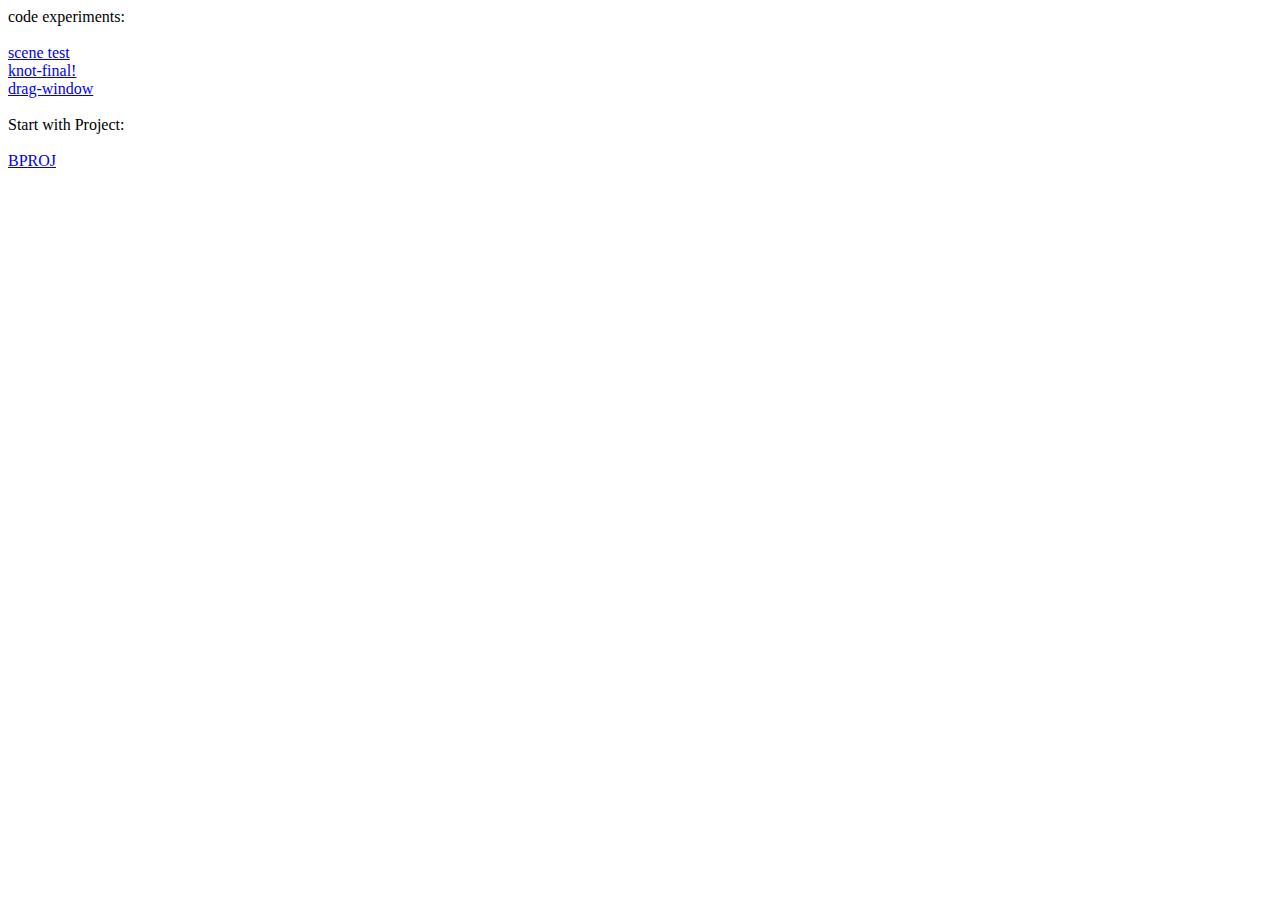
<file: index.html>
<!DOCTYPE html>
<html lang="en">

<head>
    <meta charset="UTF-8">
    <meta name="viewport" content="width=device-width, initial-scale=1.0">
    <title>bachelorproject</title>
</head>

<body>
    code experiments:<br><br>
    <a href="code experiments/scene/index.html">scene test</a><br>
    <a href="code experiments/knot-final/">knot-final!</a><br>
    <a href="code experiments/drag-object/">drag-window</a><br>
    
    <br>
    Start with Project:<br><br>
    <a href="bproj/index.html">BPROJ</a><br>
</body>

</html>
</file>
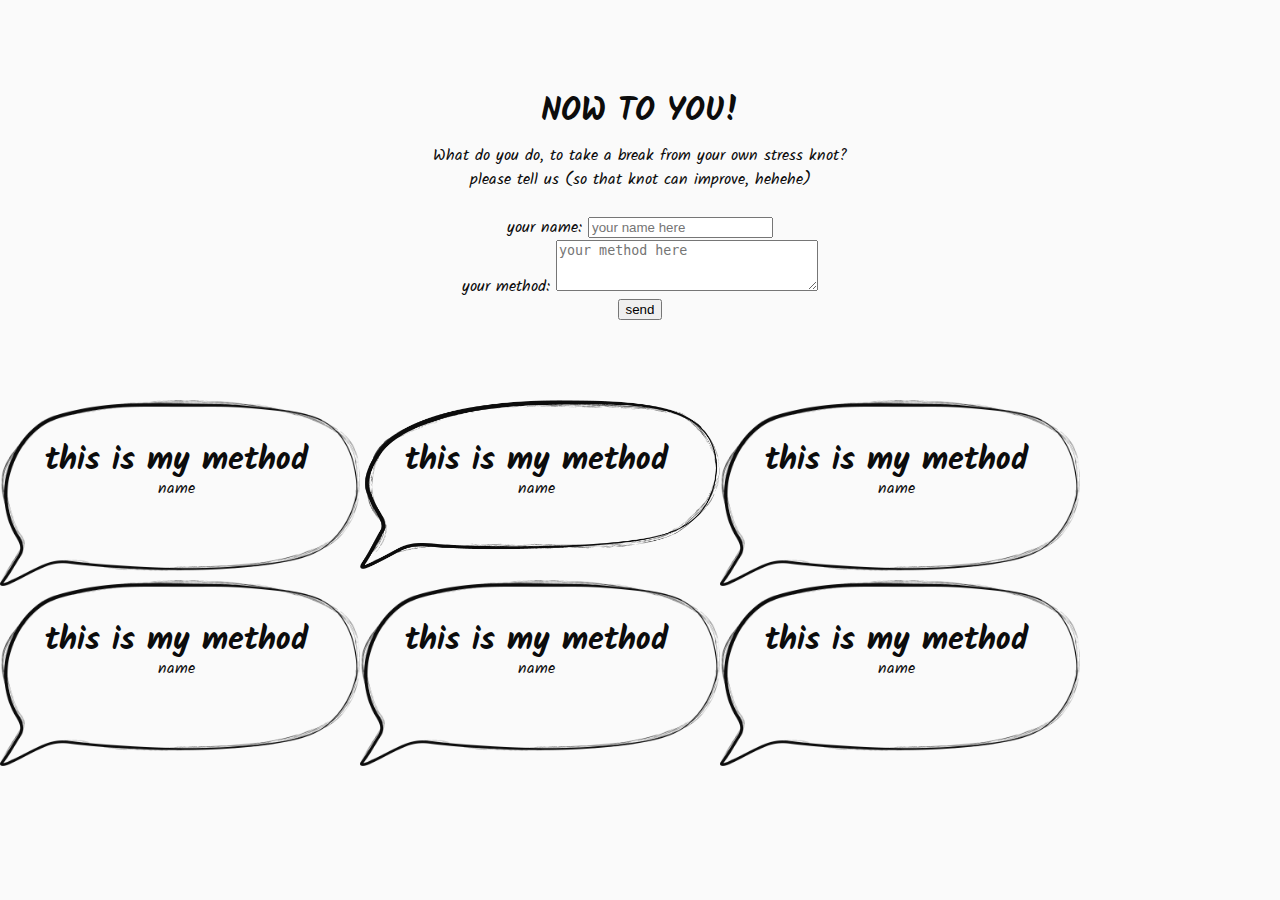
<file: code experiments/call-to-action/index.html>
<!DOCTYPE html>
<html lang="en">

<head>
    <meta charset="UTF-8">
    <meta name="viewport" content="width=device-width, initial-scale=1.0">
    <title>call-to-action</title>
    <link rel="stylesheet" type="text/css" href="./css/reset.css">
    <link rel="stylesheet" type="text/css" href="./css/style.css">
</head>

<body>
    <br><br><br><br><br><br>
    <b>NOW TO YOU!</b>
    <br><br>
    <p>What do you do, to take a break from your own stress knot? <br>
        please tell us (so that knot can improve, hehehe)</p>
    <p><br>
        your name: <input id="input1" placeholder="your name here" /><br>
        your method: <textarea id="input2" placeholder="your method here" rows="3" cols="30"></textarea>
    </p>
    <button onclick="sendComment()">send</button>
    <br><br><br><br><br><br>



    <div id="first-comment" class="comment">
        <img class="comment-bubble" src="img/objects-icons/speechbubble-big.png">
        <div class="comment-text"><b>this is my method</b>
            <p>name</p>
        </div>
    </div>
    <div class="comment">
        <img class="comment-bubble" src="img/objects-icons/speechbubble-small.png">
        <div class="comment-text"><b>this is my method</b>
            <p>name</p>
        </div>
    </div>
    <div class="comment">
        <img class="comment-bubble" src="img/objects-icons/speechbubble-big.png">
        <div class="comment-text"><b>this is my method</b>
            <p>name</p>
        </div>
    </div>
    <div class="comment">
        <img class="comment-bubble" src="img/objects-icons/speechbubble-big.png">
        <div class="comment-text"><b>this is my method</b>
            <p>name</p>
        </div>
    </div>
    <div class="comment">
        <img class="comment-bubble" src="img/objects-icons/speechbubble-big.png">
        <div class="comment-text"><b>this is my method</b>
            <p>name</p>
        </div>
    </div>
    <div class="comment">
        <img class="comment-bubble" src="img/objects-icons/speechbubble-big.png">
        <div class="comment-text"><b>this is my method</b>
            <p>name</p>
        </div>
    </div>



    <script src="./js/main.js"></script>
</body>

</html>
</file>
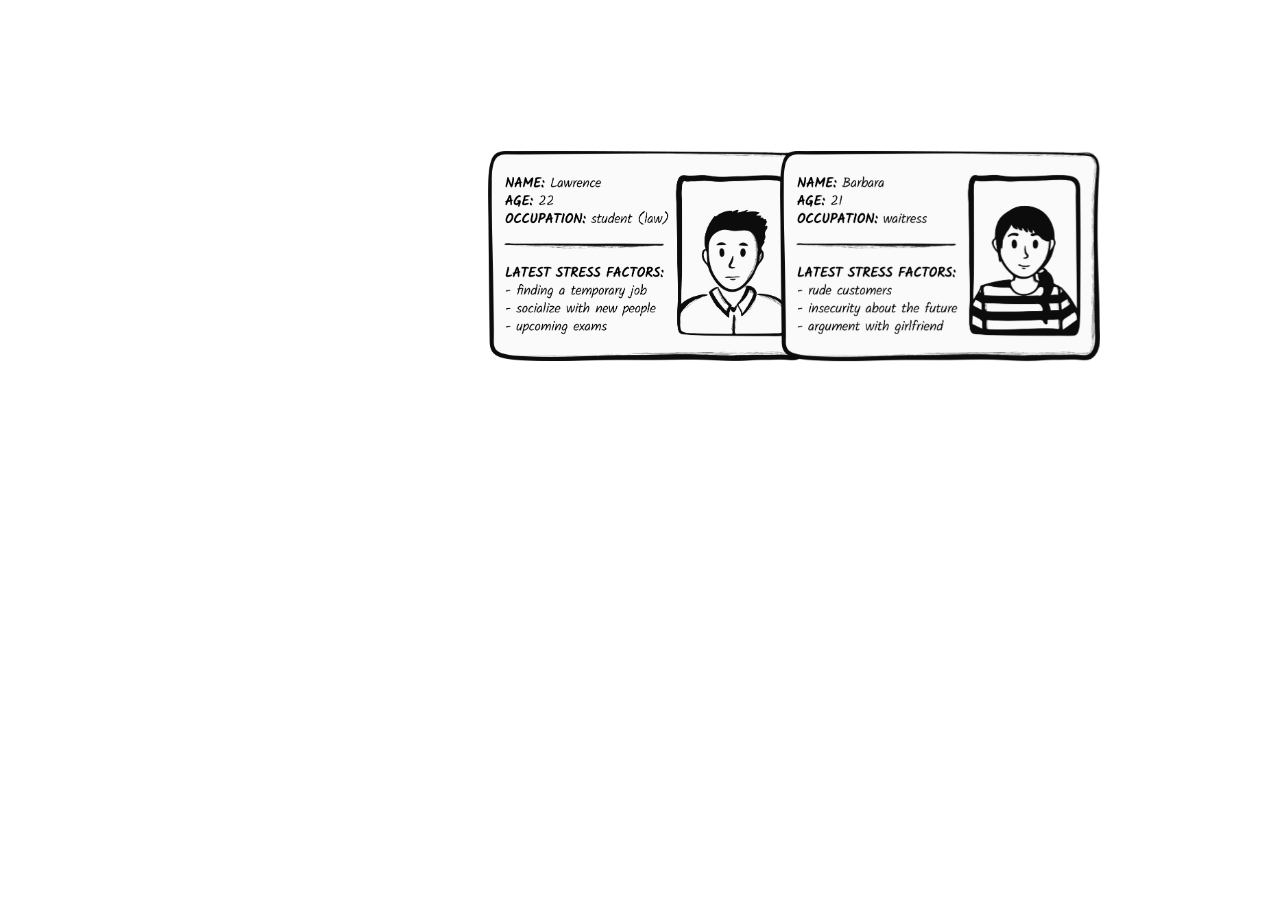
<file: code experiments/drag-object/index.html>
<!DOCTYPE html>
<html>

<head>
  <meta name="viewport" content="width=device-width, initial-scale=1.0, user-scalable=no" />
  <title>Drag Multiple Elements</title>
  <style>
    #window-fix {
      position: fixed;
      width: 100%;
      height: 500px;
      display: flex;
      align-items: center;
      justify-content: center;
      overflow: hidden;
      touch-action: none;
    }

    #window-move {
      width: 100%;
      height: 500px;
      display: flex;
      align-items: center;
      justify-content: center;
      overflow: hidden;
      touch-action: none;
    }

    .window1 {
      max-width: 320px;
      touch-action: none;
      user-select: none;
      position: relative;
    }

    .open-me{
      position: relative;
      left: 300px;
    }

    .open-me:hover {
      cursor: pointer;
    }
  </style>
</head>

<body>
  <div id="window-fix">
    <div><img class="window1" src="window-2.png"></div>
  </div>

  <div id="window-move">
    <div class="open-me"><img class="window1" src="window-1.png"></div>
  </div>

  <script>
    var container = document.querySelector("#window-move");
    var activeItem = null;

    var active = false;

    container.addEventListener("touchstart", dragStart, false);
    container.addEventListener("touchend", dragEnd, false);
    container.addEventListener("touchmove", drag, false);

    container.addEventListener("mousedown", dragStart, false);
    container.addEventListener("mouseup", dragEnd, false);
    container.addEventListener("mousemove", drag, false);

    function dragStart(e) {

      if (e.target !== e.currentTarget) {
        active = true;

        // this is the item we are interacting with
        activeItem = e.target;

        if (activeItem !== null) {
          if (!activeItem.xOffset) {
            activeItem.xOffset = 0;
          }

          if (e.type === "touchstart") {
            activeItem.initialX = e.touches[0].clientX - activeItem.xOffset;
          } else {
            console.log("doing something!");
            activeItem.initialX = e.clientX - activeItem.xOffset;
          }
        }
      }
    }

    function dragEnd(e) {
      if (activeItem !== null) {
        activeItem.initialX = activeItem.currentX;
      }

      active = false;
      activeItem = null;
    }

    function drag(e) {
      if (active) {
        e.preventDefault();
        if (e.type === "touchmove") {
          activeItem.currentX = e.touches[0].clientX - activeItem.initialX;
        } else {
          activeItem.currentX = e.clientX - activeItem.initialX;
        }
        activeItem.xOffset = activeItem.currentX;

        // set limits for window !!
        if (activeItem.currentX > 1) {
          activeItem.currentX = 1;
        }

        if (activeItem.currentX < -300){
          activeItem.currentX = -300;
          console.log("wind is blowing mercy away")
        }

        console.log(activeItem.currentX)

        setTranslate(activeItem.currentX, 0, activeItem);
      }
    }

    function setTranslate(xPos, yPos, el) {
      el.style.transform = "translate3d(" + xPos + "px, " + yPos + "px, 0)";
    }
  </script>
</body>

</html>
</file>
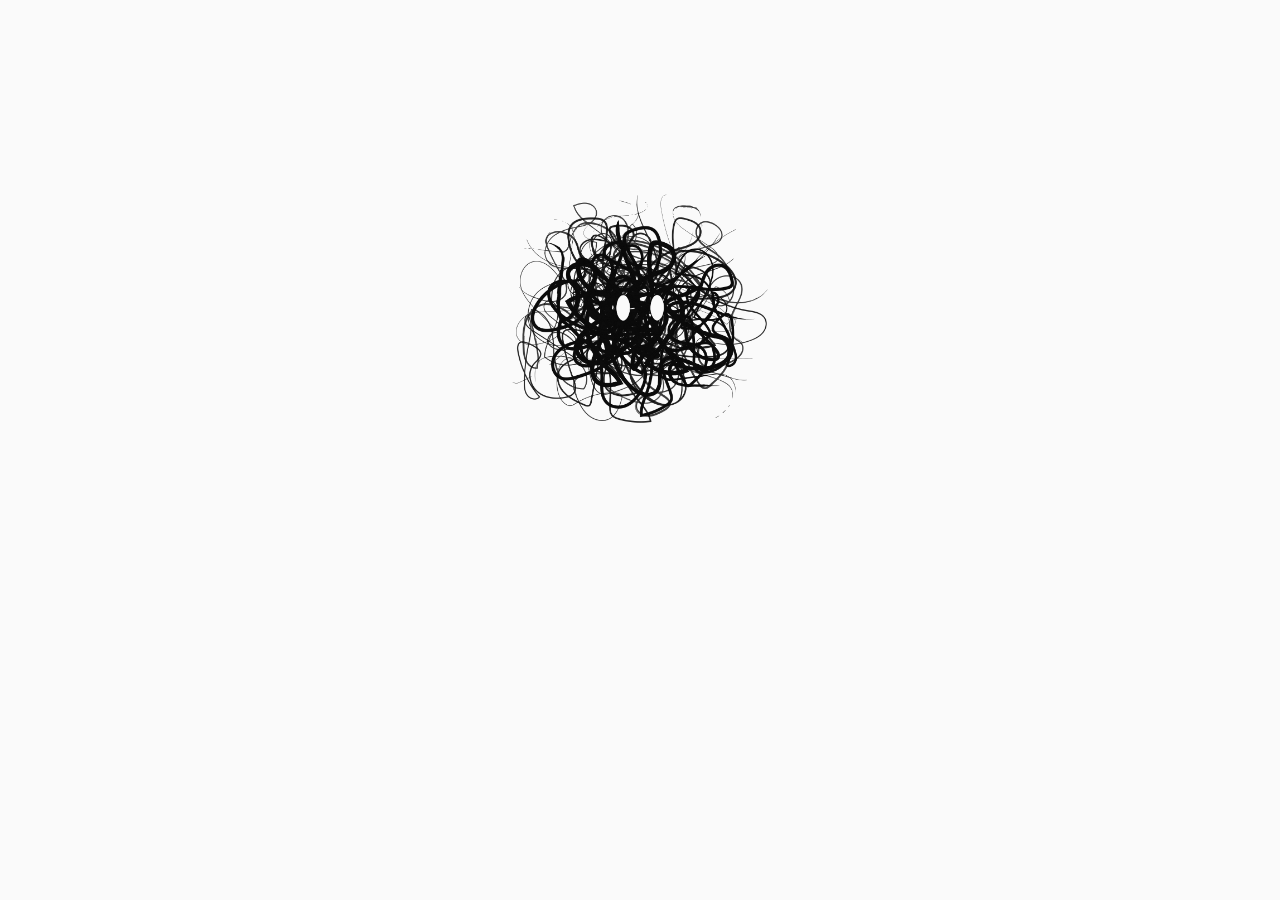
<file: code experiments/knot-final/index.html>
<!DOCTYPE html>
<html lang="en">

<head>
    <meta charset="UTF-8">
    <meta name="viewport" content="width=device-width, initial-scale=1.0">
    <title>knot-character</title>
    <link rel="stylesheet" type="text/css" href="./css/reset.css">
    <link rel="stylesheet" type="text/css" href="./css/style.css">
</head>

<body>

    <!-- KNOT CHARACTER -->
    <img class="knot layer1" src="img/knot-images/knot1.png">

    <img class="knot layer2" src="img/knot-images/knot2.png">

    <img class="knot layer3" src="img/knot-images/knot3.png">

    <img class="knot layer4" src="img/knot-images/knot4.png">

    <img class="knot eyes" src="img/knot-images/eyes.png">

    <script src="./js/main.js"></script>
</body>

</html>
</file>
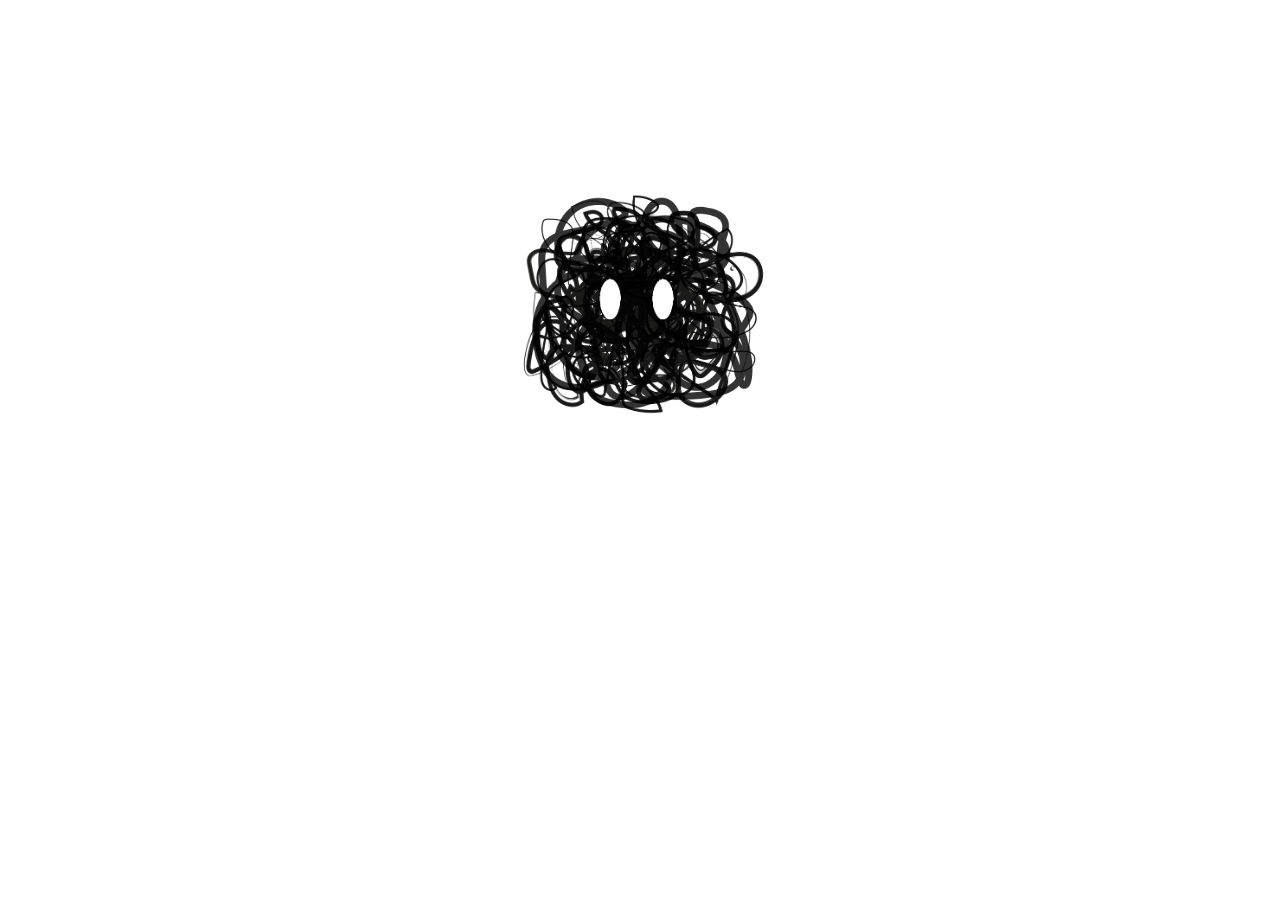
<file: code experiments/knot/index.html>
<!DOCTYPE html>
<html lang="en">

<head>
    <meta charset="UTF-8">
    <meta name="viewport" content="width=device-width, initial-scale=1.0">
    <title>maincharacter</title>
    <link rel="stylesheet" type="text/css" href="./css/reset.css">
    <link rel="stylesheet" type="text/css" href="./css/style.css">
</head>

<body>
    <img class="scribble s01" src="img/new-pics/layer1.png">
    <img class="scribble s02" src="img/new-pics/layer2.png">
    <img class="scribble s03" src="img/new-pics/layer3.png">
    <img class="scribble s04" src="img/03-fat.png">
    <img class="scribble eyes" src="img/new-pics/eyes-long.png">

    <script src="./js/main.js"></script>
</body>

</html>
</file>
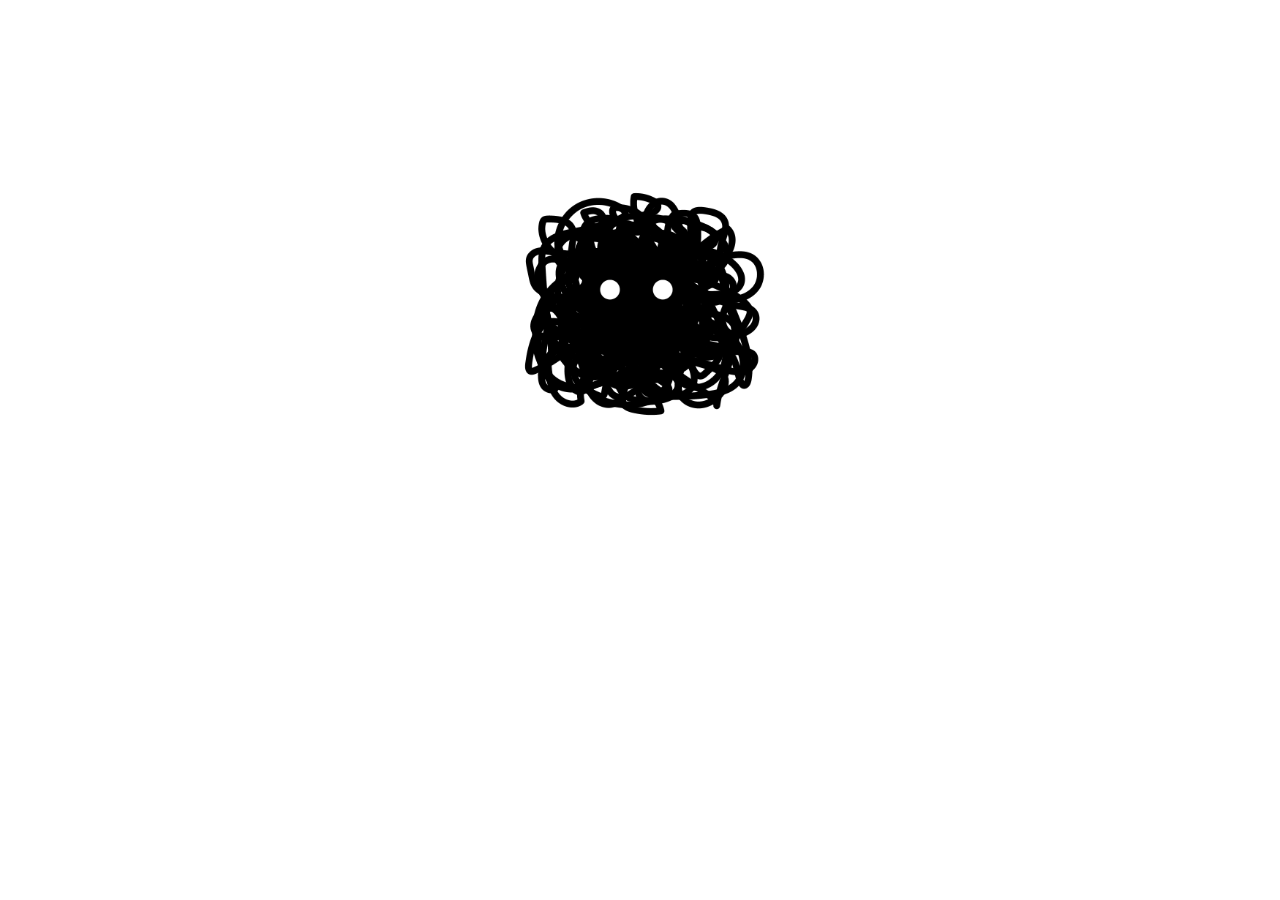
<file: code experiments/main-character/index.html>
<!DOCTYPE html>
<html lang="en">

<head>
    <meta charset="UTF-8">
    <meta name="viewport" content="width=device-width, initial-scale=1.0">
    <title>maincharacter</title>
    <link rel="stylesheet" type="text/css" href="./css/reset.css">
    <link rel="stylesheet" type="text/css" href="./css/style.css">
</head>

<body>
    <img class="scribble s01" src="img/01-fat.png">
    <img class="scribble s02" src="img/02-fat.png">
    <img class="scribble s03" src="img/03-fat.png">
    <img class="scribble eyes" src="img/eyes.png">
   
    <script src="./js/main.js"></script>
</body>
</html>
</file>
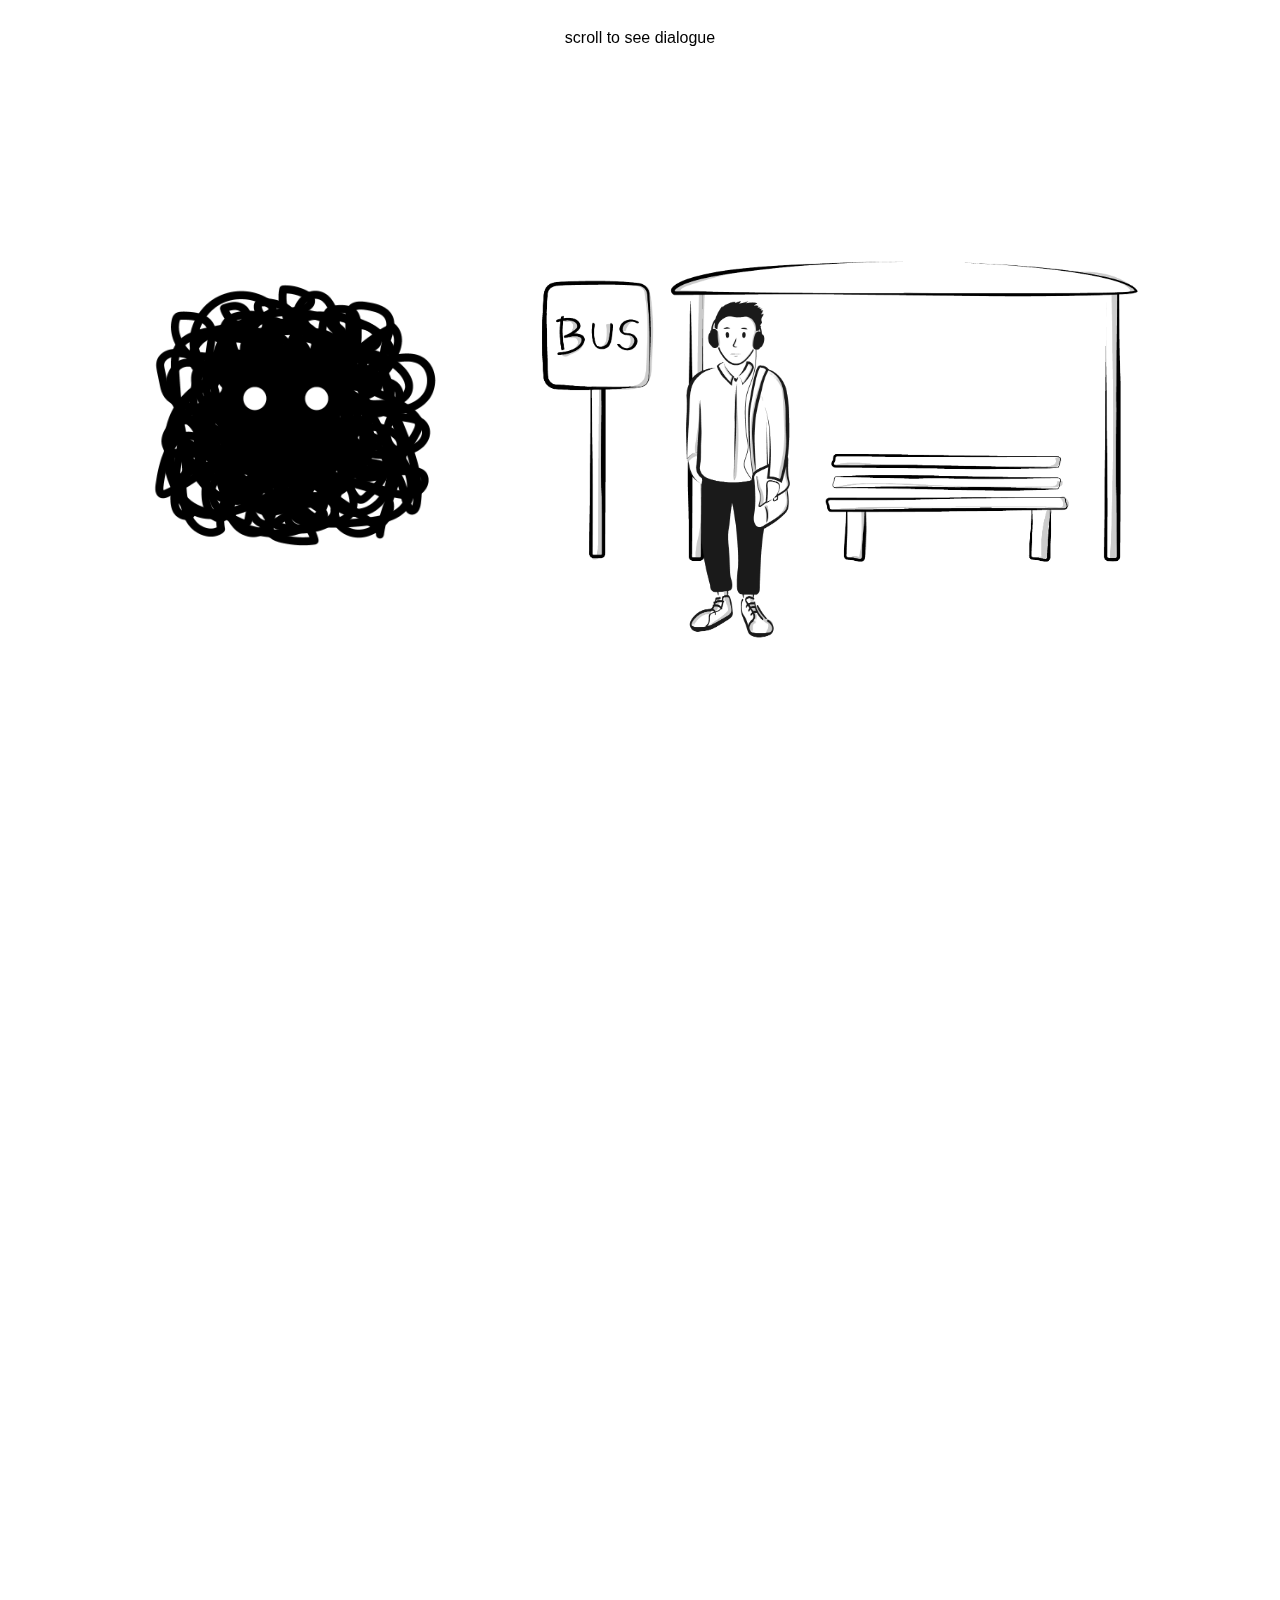
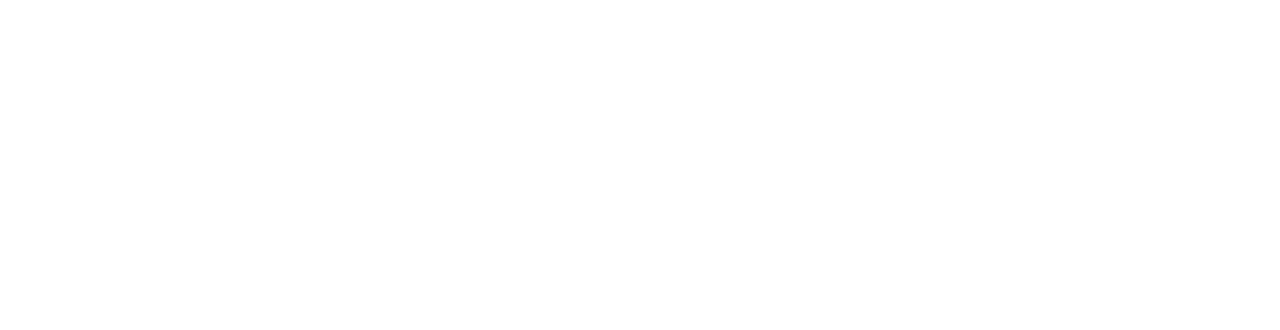
<file: code experiments/scene/index.html>
<!DOCTYPE html>
<html lang="en">

<head>
    <meta charset="UTF-8">
    <meta name="viewport" content="width=device-width, initial-scale=1.0">
    <title>scene</title>
    <link rel="stylesheet" type="text/css" href="./css/reset.css">
    <link rel="stylesheet" type="text/css" href="./css/style.css">
    <script src="./js/typeit.min.js"></script>
</head>

<body>
    <div class="all">

        <!-- BACKGROUND SVG!!!!!-->
        <!-- <svg id="backSVG" x="0px" y="0px" width="100%" height="100%" viewBox="0 0 257.8 219.9">
            <defs>
            </defs>
            <path class="stress-path" d="M122,82.8c-9.3-2.1-13.6-13-14.8-22.4s-1.5-20-7.9-27c-3-3.3-7.2-5.5-11.3-7.2c-6.4-2.6-14-4.4-20-0.9
c-7.1,4.1-8.8,13.3-11.5,21c-0.7,1.8-1.5,3.7-3.1,4.8c-1.8,1.2-4,1.1-6.2,1c-6.8-0.4-13.6-1.2-20.4-2.4c-4.8-0.8-9.8-1.8-14.6-1
s-9.6,4.1-10.6,8.9c-0.5,2.4,0,4.9,0.5,7.3c0.8,4.1,1.7,8.2,2.5,12.3c0.7,3.3,1.4,6.7,3.1,9.6c3.6,6.1,10.9,8.8,17.6,11.1
c4.7,1.6,9.5,3.2,14.5,3.1c5-0.1,10.2-2.2,12.6-6.6c4-7.1-0.9-15.6-5.1-22.6c-4.5-7.3-8.3-15-11.6-23c-1.6-3.9-3-8.6-0.7-12.2
c1.2-1.8,3.1-3,5.1-3.7c9.5-3.6,21.4,2.1,24.5,11.7c1.6,4.9,1.6,11.1,6,13.8c2,1.2,4.5,1.4,6.8,1.5c10.8,0.6,23.2,0.5,30.5-7.6
c2.7-3,4.4-6.8,5.4-10.7c2.5-8.9,0.9-20.5-7.5-24.1c-6.1-2.6-14.2,1-16.3,7.3c-2.2,6.5,1.7,13.9,7.4,17.8s12.8,5,19.7,5.9
c20.7,2.5,41.6,2.7,62.3,0.8c2.5-0.2,5.3-0.6,6.8-2.6c1-1.3,1.3-3,1.5-4.6c1-7.5,1-15.1,0.1-22.6c-0.3-2.6-0.8-5.3-2.2-7.5
c-3.8-5.8-12.3-5.6-19.2-4.7c-1.8,0.2-3.7,0.5-5.1,1.8c-1.4,1.4-1.8,3.6-1.5,5.6c0.9,7.6,7.8,12.7,14.1,17
c7.7,5.2,15.4,10.4,23.1,15.6c4.3,2.9,9.2,7.8,6.9,12.4c-1.4,2.9-4.9,3.9-8,4.6c-4.6,1.1-9.3,2.1-13.9,3.2c-3.6,0.8-7.4,1.6-11,0.7
c-3.6-0.9-6.9-4.1-6.6-7.8c0.4-4.6,5.7-6.9,10.1-8.3c7.3-2.2,14.6-4.4,21.8-6.7c4.4-1.3,9.2-3.1,11-7.3c2.7-6.5-4.3-13.1-11.1-15.1
c-2.2-0.6-4.5-1.1-6.8-0.5c-4.9,1.3-7.4,7.2-6.3,12.1s4.8,8.9,8.9,11.8c4.1,3,8.6,5.3,12.4,8.6c6.7,5.7,10.7,14,13.2,22.5
c1.6,5.4,2.8,11.2,1.4,16.7c-1.4,5.5-5.8,10.6-11.4,11.1c-6.7,0.7-12.8-5.7-13-12.5c-0.2-6.7,4.6-13,10.7-15.8
c7.6-3.5,18.3-1.2,21.4,6.5c2.8,6.8-1,14.4-4.5,21c-2.9,5.5-5.8,11.3-6.4,17.5c-0.7,6.2,1.3,13.1,6.4,16.7c1.6,1.1,3.4,2,4.7,3.4
c2.3,2.6,2.3,6.8,0.6,9.9c-1.7,3.1-4.6,5.3-7.6,7.1c-6.2,3.7-13.1,6.1-20.2,7.1c-2.7,0.4-5.5,0.5-8-0.5c-3.5-1.4-5.9-4.9-7-8.5
c-1.6-5.6-0.5-12,3.3-16.5c3.8-4.5,10.2-6.6,15.8-5c9.6,2.8,13.6,15.3,10.6,24.9c-3,9.6-10.7,16.9-18.1,23.7
c-1.4,1.3-2.9,2.6-4.7,2.8c-2.9,0.3-5.2-2.3-6.9-4.7c-8.2-12.1-12.5-26.6-21.3-38.3c-5.7-7.6-15.7-14.2-24.1-9.7
c-6.1,3.3-8.2,10.9-9.3,17.7c-1.7,10-2.5,21.1,3.5,29.4c4.7,6.6,12.7,9.8,19.1,14.7c1.7,1.3,3.4,2.9,3.7,5.1
c0.6,3.8-3.4,6.6-6.8,8.4c-4.6,2.4-9.5,4.8-14.7,5s-10.9-2.9-12-8c-1.7-7.6,6.9-13.4,14.5-14.8c7.6-1.4,16.3-1.1,21.9-6.4
c3.8-3.7,5.2-9.2,5.5-14.5c0.2-5.3-0.6-10.8-3.7-15c-3.1-4.3-8.7-6.9-13.8-5.4c-8.1,2.5-9.7,13.1-13.8,20.5
c-6.4,11.8-20.3,16.8-33.1,21c-3.9,1.3-8.1,2.6-12.1,1.3c-5.7-1.8-8.5-8.1-10.1-13.8c-2.5-8.9-3.9-18.1-4.2-27.4
c-0.1-3.7,0.2-8,3-10.4c3-2.6,7.6-2.2,11.5-1.2c10.4,2.7,21,8.9,23.8,19.3c1.1,4,0.6,8.9-2.8,11.1c-1.7,1.1-3.8,1.4-5.8,1.6
c-6.6,0.6-13.2,0.8-19.7,0.5c-4.2-0.2-8.4-0.5-12.5,0.5c-4.1,1-8,3.6-9.4,7.5c-1.4,4.1,0.1,8.5,1.7,12.5c2.8,6.9,5.9,14,11.3,19.1
c5.4,5.1,13.7,7.9,20.5,4.8c7.3-3.3,10.5-11.7,12.6-19.4c0.3-1.1,0.6-2.3,0.2-3.4c-0.7-1.9-3.2-2.4-5.2-2.6
c-13.8-0.8-27.9,2.8-39.6,10.2c-1.8,1.1-3.6,2.3-5.7,2.4c-1.9,0.1-3.8-0.8-5.4-2c-7.1-5.4-8.5-15.5-8.1-24.4
c0.3-7.5,2-15.8,8.3-19.9c7.7-5,17.7-1.1,26.8,0c2.1,0.3,4.4,0.3,6.3-0.7c4.5-2.3,4.5-8.7,3-13.5c-1.1-3.7-2.9-7.4-5.8-10
s-7.2-3.8-10.8-2.3c-2.5,1.1-4.4,3.3-6.2,5.4C49.8,156,29.6,171.1,7.1,181.1c-1.3,0.6-2.7,1.1-4,0.7c-2.5-0.8-2.8-4.2-2.5-6.8
c0.9-8.8,2.7-17.5,5.4-25.9c3.4-10.4,10.2-21.9,21.2-22.6c7-0.4,13.4,3.9,18.6,8.6c5.2,4.7,10.1,10.1,16.6,12.8
c6.5,2.7,15.3,1.4,18.5-4.9c3.6-7.1-2-15.6-8.7-19.8c-1.9-1.2-4-2.3-6.2-2c-2.1,0.2-3.9,1.6-5.5,3c-7.2,6.1-13.8,12.9-19.6,20.3
c-2.6-0.3-3.5-3.7-3.6-6.3c-0.6-17,2.9-34.1,10.2-49.4C59,99.7,68.5,113,74.9,127.6c1.6,3.7,3.3,7.8,6.7,10c3.2,2,7.2,2,10.9,1.4
c24.2-3.4,42.6-23.8,54.2-45.4c3.3,3.5,2.1,9.8-1.7,12.8c-3.8,3-9.2,3.3-13.9,1.9c-4.7-1.4-8.8-4.1-12.9-6.6
c-12.1-7.3-25.1-13.1-38.6-17.2c-3-0.9-6.2-1.7-9.3-1c-7.6,1.9-9.7,11.6-9.3,19.3c0.4,8.3,2.1,16.6,4.8,24.5
c1.5,4.4,3.5,8.8,6.6,12.3c5.9,6.7,15.4,9.3,24.2,8.8c8.9-0.5,17.4-3.8,25.5-7.4c3.5-1.5,7.1-3.2,10.9-2.8
c5.8,0.7,9.9,6.1,11.9,11.6c5.7,15.8-2.4,35.2-17.5,42.4c-4.4,2.1-10.2,3-13.6-0.5c-3.7-3.9-1.9-10.3,0.2-15.3c4-9.6,8-19.1,12-28.7
c4.1-9.8,8.2-20.9,3.9-30.5c-3.5-7.9-12.7-12.8-21.2-11.3c-8.5,1.5-15.5,9.2-16.1,17.8c-0.5,7.2,2.9,14,5.2,20.8
c2.3,6.8,3.2,15.2-1.6,20.6c-5,5.7-15.5,4.9-19.6-1.5c-2.6-4-2.6-9.2-1.8-14c2.1-12.8,10.2-25,22.2-29.9c12.8-5.1,27.8-1.1,39.3,6.6
c5.6,3.8,10.8,8.4,17.2,10.7c8.5,3,18.6,1.2,25.5-4.6c6.9-5.8,10.3-15.5,8.7-24.4c-0.4-2.4-1.3-4.9-3-6.6
c-4.7-4.9-13.2-2.2-18.4,2.2c-14.7,12.5-19.2,34.9-35.6,45c-2.1,1.3-4.7,2.7-5.1,5.2c-0.4,2.5,1.7,4.8,3.7,6.4
c13.3,10.3,32.4,13.4,47.7,6.3s25.5-24.6,22.6-41.2c-0.5-2.7-1.5-5.6-3.8-6.9c-1.6-0.9-3.5-0.8-5.2-0.7c-10.2,0.6-21.1,3.6-30.2-1.1
c-1.7-0.9-3.4-2.1-4.1-3.9c-1.1-2.6,0-5.5,1.2-8.1c2.8-6.4,6-12.8,10.9-17.8c4.9-5,12.1-8.2,19-6.9c5.4,1.1,11.3,4.7,15.9,1.7
c0.6-6.1-5.4-10.7-10.9-13.5c-7.8-4-16-7.1-24.4-9.4c-3-0.8-6.3-1.5-9.2-0.4c-4.3,1.6-6.5,6.4-7.6,10.9c-3.7,14.7-1,30.5-4.9,45.2
c-1.4,5.5-4.6,11.4-10.2,12.4c-7,1.2-12.5-6.3-13.8-13.3c-2.3-12.3,2.7-25,9.9-35.2c7.2-10.3,16.6-18.8,24.7-28.3
c0.9-1,1.8-2.2,1.9-3.5c0.2-2.4-2-4.2-3.9-5.5c-7-4.8-16.2-9.7-23.3-5.1c-3.6,2.3-5.5,6.6-6.7,10.7c-5.2,17.1-2.9,35.8-8.4,52.7
c-2.6,7.9-8.9,16.4-17.1,15c-7-1.2-10.8-9-12-16c-0.9-5.4-1.1-10.9-0.5-16.4c0.9-7.6,3.3-15.3,1.3-22.7c-1.9-7.4-11-13.5-17.2-9.1
C66.4,61,71,73.8,79.2,81.8s19.4,12.2,30.3,15.7s22.3,6.5,31.8,12.9c1.8,1.2,3.7,2.7,4.5,4.7c1.4,3.4-0.6,7.5-3.6,9.6
c-3,2.1-6.8,2.8-10.4,3.2c-18.1,2.2-36.6,1.1-54.3-3.5c-8.3-2.2-17.3-6-20.1-14.1c-3.3-9.4,3.8-19.5,12.3-24.6
c5-3,11.5-7.2,9.6-12.7c-0.8-2.3-3.1-3.8-5.2-5c-8.4-4.5-17.9-7.1-27.4-7.5c-2.3-0.1-4.7,0-6.8,1c-5.3,2.5-6.2,9.7-5.1,15.5
c2.5,13.7,11.7,25.3,22.3,34.5s22.6,16.4,33.3,25.3c4.7,4,9.6,10.6,6.1,15.7c-1.5,2.3-4.3,3.3-6.9,4c-11.9,3.2-25,1.5-35.7-4.6
c-4.1-2.3-8.2-6.1-7.9-10.8c0.3-4.5,4.5-7.7,8.5-9.7c15.5-8,34.5-9.4,47.9-20.6c4.6-3.8,8.4-8.9,9.4-14.7c1-5.9-1.4-12.5-6.7-15.3
C99,78,91.4,80.4,87.3,85.4c-4.2,5-5.3,12-4.8,18.5c0.4,5,1.8,10,4.3,14.3c5.8,10.2,16.8,16.4,27.8,20.4c7.4,2.7,15.7,4.7,23.2,2
c9.2-3.3,14.6-12.8,18.6-21.7c2.6-5.8,5-12.1,3.8-18.3s-7.7-11.8-13.7-9.7c-6.4,2.2-7.7,10.6-8.4,17.4c-0.8,7.6-2.2,15.3-6.1,21.9
c-3.9,6.6-10.6,11.9-18.2,12.4c-8.3-11.1-6.5-28.5,3.8-37.7c6.3-5.6,14.7-8.1,21.4-13.2c4-3,7.5-7.8,6.3-12.7
c-0.6-2.7-2.6-4.8-4.7-6.5c-3.7-2.9-8.4-4.9-13-3.9c-4.9,1.1-8.5,5.4-10.6,10s-2.7,9.7-4.1,14.5c-1.7,5.9-4.5,11.7-9.3,15.5
c-4.8,3.8-11.8,5.3-17.2,2.5c-5.4-2.9-8-10.7-4.4-15.6c2.5-3.4,6.9-4.7,11.1-5.1c17.3-2,34.8,6.9,45.5,20.5c2.3,2.9,4.3,6,7.2,8.2
c2.9,2.3,6.8,3.6,10.2,2.2c1.8-0.7,3.3-2.2,4.6-3.6c8-9,12.4-21.4,10.8-33.4c-1.6-12-9.7-23.1-21-27.4c-2.2-0.8-4.6-1.4-6.8-0.5
c-3.9,1.6-4.6,6.7-5.8,10.8c-2.9,9.8-12.5,17.2-22.6,17.5s-20.2-6.4-23.7-16c-1.8-5-2-10.4-1.7-15.8c0.4-7.7,2.2-16.2,8.3-20.9
c6.7-5.2,16.1-4.1,24.4-5.6c3.6-0.7,7.2-2,9.6-4.7s3.2-7.1,1-10c-2.2-2.9-7.6-2.8-8.9,0.6c5.5,10.5,17.8,15.1,29,19.1
c11.2,4,23.4,9.1,28.3,19.9c4.2,9.5,0.8,21.8-7.8,27.7c-4.1,2.8-9,4.2-14,4.9c-6.9,1-14,0.8-20.9-0.6c-2.2-0.5-4.5-1.1-5.9-2.8
c-3.3-3.9,0-9.7,3.3-13.4c9.7-11,20.9-20.7,33.2-28.8c2.5-1.7,5.4-3.8,5.3-6.8c0-2.2-1.7-4.1-3.4-5.6c-10-8.9-23.1-14.3-36.5-14.8
c0.8,8.1,6.9,14.7,13.1,20c17.7,15.2,40.3,26.4,63.5,24.3c12.5-1.2,26.3-5.9,36.9,0.9c10.5,6.8,11.7,23.1,4.3,33.1
c-7.4,10-20.9,14.1-33.4,12.9c-12.4-1.2-23.9-6.9-34.6-13.3c-8.9-5.3-18.8-11.4-29-9.2c-7.1,1.5-12.7,6.8-17.4,12.2
c-7.7,8.9-14.3,20.4-11.7,31.9c1.3,5.5,4.5,10.3,8.1,14.6c12.3,15,28.9,26.4,47.4,32.5c9.3,3.1,19.2,4.9,27.8,9.6
c2.5,1.4,4.8,3,6.5,5.3c4.9,6.9,1,16.8-5,22.9c-5.7,5.9-13.5,10-21.7,10.3c-8.2,0.3-16.7-3.7-20.7-10.8c-5.4-9.6-1.9-21.5,1.8-31.8
c3.8-10.3,7.8-21.9,3.2-31.9c-6.8,1.9-12.6,7.2-15.1,13.8s-1.7,14.4,2.2,20.3c3.2,5,8.3,8.5,13.2,11.9c8.9,6.1,17.8,12.2,26.7,18.3
c3.9,2.7,8.3,6.2,8.1,11c2.6-20.1,11.9-38.6,16.9-58.2c5-19.6,4.8-42.6-9-57.4c-4.4-4.7-12.3-8.3-17.1-4c-1.5,1.3-2.3,3.1-3.1,4.9
c-5.7,14.8-1,32.7-9.3,46.3c-5.3,8.6-14.9,13.7-24.6,16.8c-2.5,0.8-5.2,1.5-7.7,0.6c-5.4-1.9-5.9-9.1-5.6-14.8
c0.5-7,0.9-14,1.4-21.1c0.5-8,0.8-16.8-4.5-22.9c-6.6-7.6-19.8-6.4-26.6,1s-7.6,18.9-4.2,28.3c3.5,9.4,10.6,17,18.3,23.4
c7.7,6.4,16.1,11.9,23.5,18.7c5.4,5.1,10.6,12.2,8.6,19.4c-1.8,6.5-8.8,10.1-15.4,11.9c-8.8,2.4-18,3-27,1.7
c-6.6-0.9-13.4-3-18.1-7.9c-7.1-7.4-7.8-19.9-16.3-25.8c-8-5.5-19.9-1.8-25.7,6s-6.5,18.4-4.8,28c-8,6.3-20.7,2.4-27-5.6
s-7.9-18.7-9-28.9c-0.8-8-0.8-17.5,5.8-22.1c2.5-1.8,5.7-2.4,8.8-2.8c9.8-1.3,20.6-0.3,28.4,5.8c7.8,6.1,11.2,18.5,5.2,26.4
c-9.4,0.1-18.7-4.9-23.7-12.8c-4.6-7.2-5.7-16-6.1-24.6c-0.5-8.5-0.5-17.3-3.5-25.3s-9.7-15.3-18.2-16c-2.4,19.4,9.8,38.9,5.5,58
c-4.7,0.4-9-3-11.1-7.2c-2.1-4.2-2.3-9-2.6-13.7c-0.4-8.2-0.6-16.6,1.8-24.5s8.1-15.2,16-17.5c9.2-2.6,18.9,2,26.5,7.9
c7.6,5.9,14.2,13.2,22.8,17.2c6.7,3.1,14.5,4.1,21.5,1.7c7-2.4,12.9-8.3,14.3-15.5c2.1-10.9-5.6-21-13.5-28.8
c-8.8-8.6-19.2-16.5-31.4-17.9c-5.9-0.7-11.9,0.2-17.8,0c-5.9-0.2-12.2-1.8-16.1-6.3C29,55.2,31.9,43.2,39,36.8S55.9,28,65.2,26.3
c4.3-0.8,8.7-1.6,12.3-4s6.3-6.8,5.3-11.1c-1-4-5.1-6.6-9.2-7.1s-8.2,0.7-12,2.2C65.4,19.4,79.6,26,90,34.8
c11,9.3,18.6,22.6,21.1,36.8c1.2,6.9,0.1,15.7-6.4,18.2c-5.7,2.2-12.2-2.6-14-8.4c-1.8-5.8-0.1-12.2,2.2-17.8
c5.6-14.2,14.5-26.9,25.1-37.9c4.1-4.3,8.9-10,6.5-15.5c-1.2-2.7-4-4.4-6.7-5.7c-6.9-3.1-14.5-4.5-22.1-3.9c-4,2.1-1.8,8.3,1,11.9
c6.5,8.5,13.7,16.4,21.6,23.7c7.5,7,15.9,14,18.8,23.8c4.2,14.5-7.9,31.3-23,31.9c-9.6,0.4-18.5-4.7-27.6-7.7
c-3.8-1.2-8.1-2.1-11.7-0.3c-4,2.1-5.8,6.8-6.8,11.2c-2.9,12.2-2.1,26.5,6.6,35.6c7.1,7.4,18.5,9.8,28.4,7.1s18.1-10.1,23.1-19
c-5.7-2.2-12.3-0.4-17.3,3.1c-5,3.5-8.8,8.5-12.4,13.4c-5.7-9.8-7.3-21.9-4.3-32.9c4-1.7,9.1-0.7,12.1,2.5
c-9.4,4.5-21.4,2.6-28.9-4.6c1.5-2.9,3.7-5.8,6.7-7.1c3-1.4,7.1-0.9,9,1.9c-6.4,6.1-17.3,2.8-23.8-3.2c5.6-4.4,13.8-3.1,20.4-0.4
c6.7,2.8,13,6.8,17.2,12.7c4.2,5.9,6,13.7,3.5,20.5c-3.2,1.2-6.4,2.5-9.6,3.7c-2.6-3.4-5.1-6.9-7.7-10.3c0.8-11.4,13-19.3,24.4-19
c7.9,0.2,16.9,5.5,16.4,13.4c-8,5-18.9,3.5-26.9-1.7c-7.9-5.2-13.4-13.3-17.9-21.6c3.4-3.4,5.1-8.6,9.4-10.7
c1.4-0.6,2.9-0.9,4.4-1.1c8.7-1.1,17.8,0.4,25.7,4.2c5.1,2.5,9.9,6.1,12.8,10.9c2.9,4.9,3.9,11.2,1.5,16.3
c-4.3,9.4-17.1,11.5-26.9,8.3c-6.8-2.2-13.1-6.6-16.4-12.9C93.8,98,94,89.7,98.6,84.2c6.2-7.3,18.7-6.8,25.8-0.4
c7.3,6.5,9.5,18.1,5.1,26.9c-6.4,12.6-22.9,16.2-37.1,15.6c-8.3-0.4-16.7-1.8-23.8-6.1s-12.5-12-12.3-20.3
c0.2-9.2,7.4-17.1,15.9-20.7s18-3.6,27.2-2.7c27.6,2.5,56.5,13.8,70.5,37.7c1.4,2.5,2.7,5.1,3.5,7.8c3.3,11.7-2.9,24.5-12.5,32
c-11.7,9.2-27.9,11.7-42.2,7.8c-14.3-3.9-26.6-13.8-34.7-26.2c-3.5-5.4-6.4-11.6-6.3-18.1c0-8.3,4.8-16,11-21.4
c6.3-5.4,14-8.8,21.6-11.8c9.3-3.7,18.9-7.1,28.9-7.5c10-0.4,20.5,2.5,27.4,9.8c7.3,7.7,9.3,19,9,29.6c-0.1,4.6-0.6,9.2-2.5,13.4
c-3.7,8.5-12.3,13.9-21.3,16.2c-6.7,1.7-14.1,1.7-20.3-1.3c-6.2-3-11-9.5-10.8-16.4c0.3-8.7,7.9-15.2,15-20.2
c11.5-8.1,24.4-15.6,38.4-15.7c4,3.4,4.6,9.6,2.7,14.5c-2,4.9-6,8.6-10.2,11.7c-4.2,3.1-8.9,5.9-14.1,6.3
c-8.9,0.7-17.2-6.3-19.7-14.9s0.3-18,5.6-25.2c14.2,4.4,22.6,18.9,27.6,32.9c1.5,4.3,2.9,9.1,1.3,13.4c-2.9,8.1-13.6,9.7-22.2,8.7
c-8.5-1-17.2-3.4-23.6-9.2c-5.7-5.2-9-13-8.7-20.8c6.7-10,21-14.1,31.9-9.1c2.1,1,4.1,2.2,5.8,3.9c6.2,6,6.8,16.5,2.2,23.8
s-13.5,11.3-22.1,11.1c-8.4-0.2-16.7-4.2-21.8-10.9c-2.9-3.8-4.6-8.4-5.5-13.2c-2.8-15.1,5.1-32.2,19.5-37.5
c7.3-2.7,15.7-2.1,22.6,1.5c8,4.2,13.5,12,16.6,20.5s3.8,17.6,4.2,26.5c0.4,9.6-0.7,21.2-9.1,25.9c-35.6-5.5-70.7-26-85.4-58.9
c-3.3-7.3-5.5-15.6-2.9-23.2C71.8,62,79.2,56.6,86.8,53c26.4-12.6,59.9-8.8,82.8,9.4c-21.1-11.6-46.4-15.4-70-10.6
c-5.2,1.1-10.5,2.6-14.5,6c-4.1,3.4-6.6,9-5.1,14.1c9.4,11.5,24.1,18.4,39,18.4c7.4,0,15.8-2.5,18.7-9.3
c-6.9-7.4-17.3-11.4-27.4-10.5c-3,0.3-6.1,1-8.1,3.2c-4.3,4.7-1,12.6-3.6,18.4c-5.3-5.6-4.7-15.1-0.2-21.4c4.5-6.3,12-9.8,19.5-11.8
c11-2.9,22.7-3,33.7-0.3c-19.9-9.6-45.1-7-62.6,6.4c9.4-1.5,18.8-3,28.1-4.4c12.9-2,27.4-3.7,37.8,4.3c3.5,2.7,6.3,6.4,8.8,10.1
c10.5,15.4,18.6,33.3,17.9,51.9c-0.3,6.9-2,14.1-6.7,19.1c-5,5.3-12.5,7.5-19.6,9c-13.9,2.9-28.1,4.5-42.4,4.7
c-9.1,0.1-18.9-0.5-26.3-5.8c-10.2-7.3-13-21-15-33.4c-1.7-11-3.1-23.2,3.1-32.5c4-5.9,10.5-9.5,16.8-12.9c9.1-5,18.3-9.9,27.4-14.9
c-3.5-11.3-18.4-15.9-29.5-11.6s-18.4,14.9-23,25.8c-4.8,11.3-7.4,23.9-4.9,35.9c3,14.2,12.7,26.2,23.6,35.8
c11.2,9.8,25.8,18.2,40.3,14.9c7.5-1.7,14-6.4,20.8-10c6.8-3.7,14.8-6.5,22.1-4.2c5.6,1.8,10.2,6.6,11.6,12.3
c1.4,5.7-0.3,12.1-4.5,16.3c-3.9,3.9-9.4,5.7-14.8,6.8c-15.6,3.1-32.3,0.8-46.5-6.4c-11.7-6-22.3-15.3-35.3-17.1
c-4.2-0.6-8.9-0.1-12.1,2.8c-3.1,2.9-3.5,8.8,0.1,11.1c9.5,4.4,20.6-4,24.1-13.8c1.9-5.2,2.4-11.4-0.3-16.2
c-3.5-6.1-11.3-8.7-18.3-8c-7,0.7-13.4,4-19.7,7.3c-4.1-6.6-8-13.5-9-21.2c-1-7.7,1.4-16.3,7.8-20.6c5.6-3.8,13-3.6,19.8-3
c4.4,0.4,9,0.9,12.9,3c3.9,2.2,7,6.4,6.5,10.8c-5.8,2.9-13.1,0.3-17.4-4.5s-6.2-11.2-7.6-17.5c-1.4-6.3-2.5-12.8-5.6-18.4
c-1.7,0.5-3.3,0.9-5,1.4c-5.1,5.9-3.1,15.2,1,21.8c4.1,6.7,9.9,12.3,12.4,19.7c-5.2-2.6-10.6-6.7-11.2-12.5
c-0.7-7.2,6-12.8,11.5-17.4c4.6-3.9,8.9-8.1,12.8-12.7c4.1-4.8,7.9-10.2,8.5-16.5s-2.9-13.3-9.1-14.6c-3.1,8.7,2.8,17.8,7.6,25.7
s8.6,18.9,2.3,25.7c-3.2-0.2-6.4-0.5-9.7-0.7c0-1.8,0-3.5,0-5.3c13.9-3.3,27.5-8.1,40.4-14.4c7.2-3.5,14.7-8,17.6-15.5
c2.8-7.5-2.4-18-10.4-17.3c-1.1,5.9,3.2,11.3,7.2,15.8c2.5,2.8,5.1,5.8,6.1,9.4c1.4,4.6-0.1,9.8-3.5,13.1c-3.5,3.3-8.8,4.4-13.3,2.8
c0.6-5.9,7.6-8.5,13.5-9.6c13.9-2.6,28-4.4,42.1-5.2c4.8-0.3,10.6-1.2,12.2-5.8c-4.1-4.7-11-6.9-17-5.3c-2.5,9.6,0.2,20.3-3.8,29.3
c-2.9,6.7-9.5,11.6-16.7,12.6c-7.2,1-14.8-2-19.4-7.7c6.9-11.6,21.6-15.6,35-18.1c11-2,24.4-2.9,31.5,5.8c-0.3,1.1-0.5,2.3-0.8,3.4
c-8.6-1.1-17.4-1-25.9,0.3c-3,0.5-6.3,1.3-8.1,3.7c-2.3,3-1.4,7.3,0,10.8c3.6,8.8,10.5,16.2,19,20.4c3.9,2,9.6,2.8,11.9-0.9
c-4.1-15.7-29-20.3-30.2-36.5c8.2-4.6,17.4-7.4,26.8-8.1c4.3-0.3,9.3,0.1,11.7,3.6c2.1,3,1.4,7.2-0.8,10.1c-2.1,2.9-5.4,4.7-8.7,6.2
c-15.7,6.9-33.4,7.4-49.7,12.5c-4.9,1.5-10.2,4-11.8,8.8c-0.9,2.5-0.6,5.3,0,7.9c2.1,9,8,17,16,21.7c6.2-10.8,7.4-24.3,3.3-36
S141.9,81.5,130.3,77c-8.7-3.4-20.9-2.4-24.5,6.3c10.7-12.9,29.9-13.7,46.6-13.6" />
        </svg>

 -->




        <!-- BACKGROUND -->
        <!-- <img id="paper" src="img/BG.jpg"> -->

        <!-- SCENE -->
        <img class="background" src="img/SCENE-06.png">
        <!-- <img class="background" src="img/SCENE-09.png"> -->

        <!-- MAIN CHARACTER -->
        <div id="wiggle">
            <img class="scribble s01" src="img/01-fat.png">
            <img class="scribble s02" src="img/02-fat.png">
            <img class="scribble s03" src="img/03-fat.png">
            <img class="scribble eyes" src="img/eyes.png">
        </div>

        <!-- NORMAL TEXT -->
        <div class="platzhalter">
            scroll to see dialogue
        </div>

        <!-- STORY TEXT -->
        <div class="story-text-container">
            <p id="phrase1" class="text text-left">DO YOU THINK YOU CAN DO IT?</p>
            <p id="phrase2" class="text text-right button button-fake">YES, I CAN.</p>
            <p id="phrase3" class="text text-right button">NO, I CAN'T.</p>
            <p id="phrase4" class="text text-right">story continues</p>
        </div>
    </div>

    <script src="./js/main.js"></script>

</body>

</html>
</file>
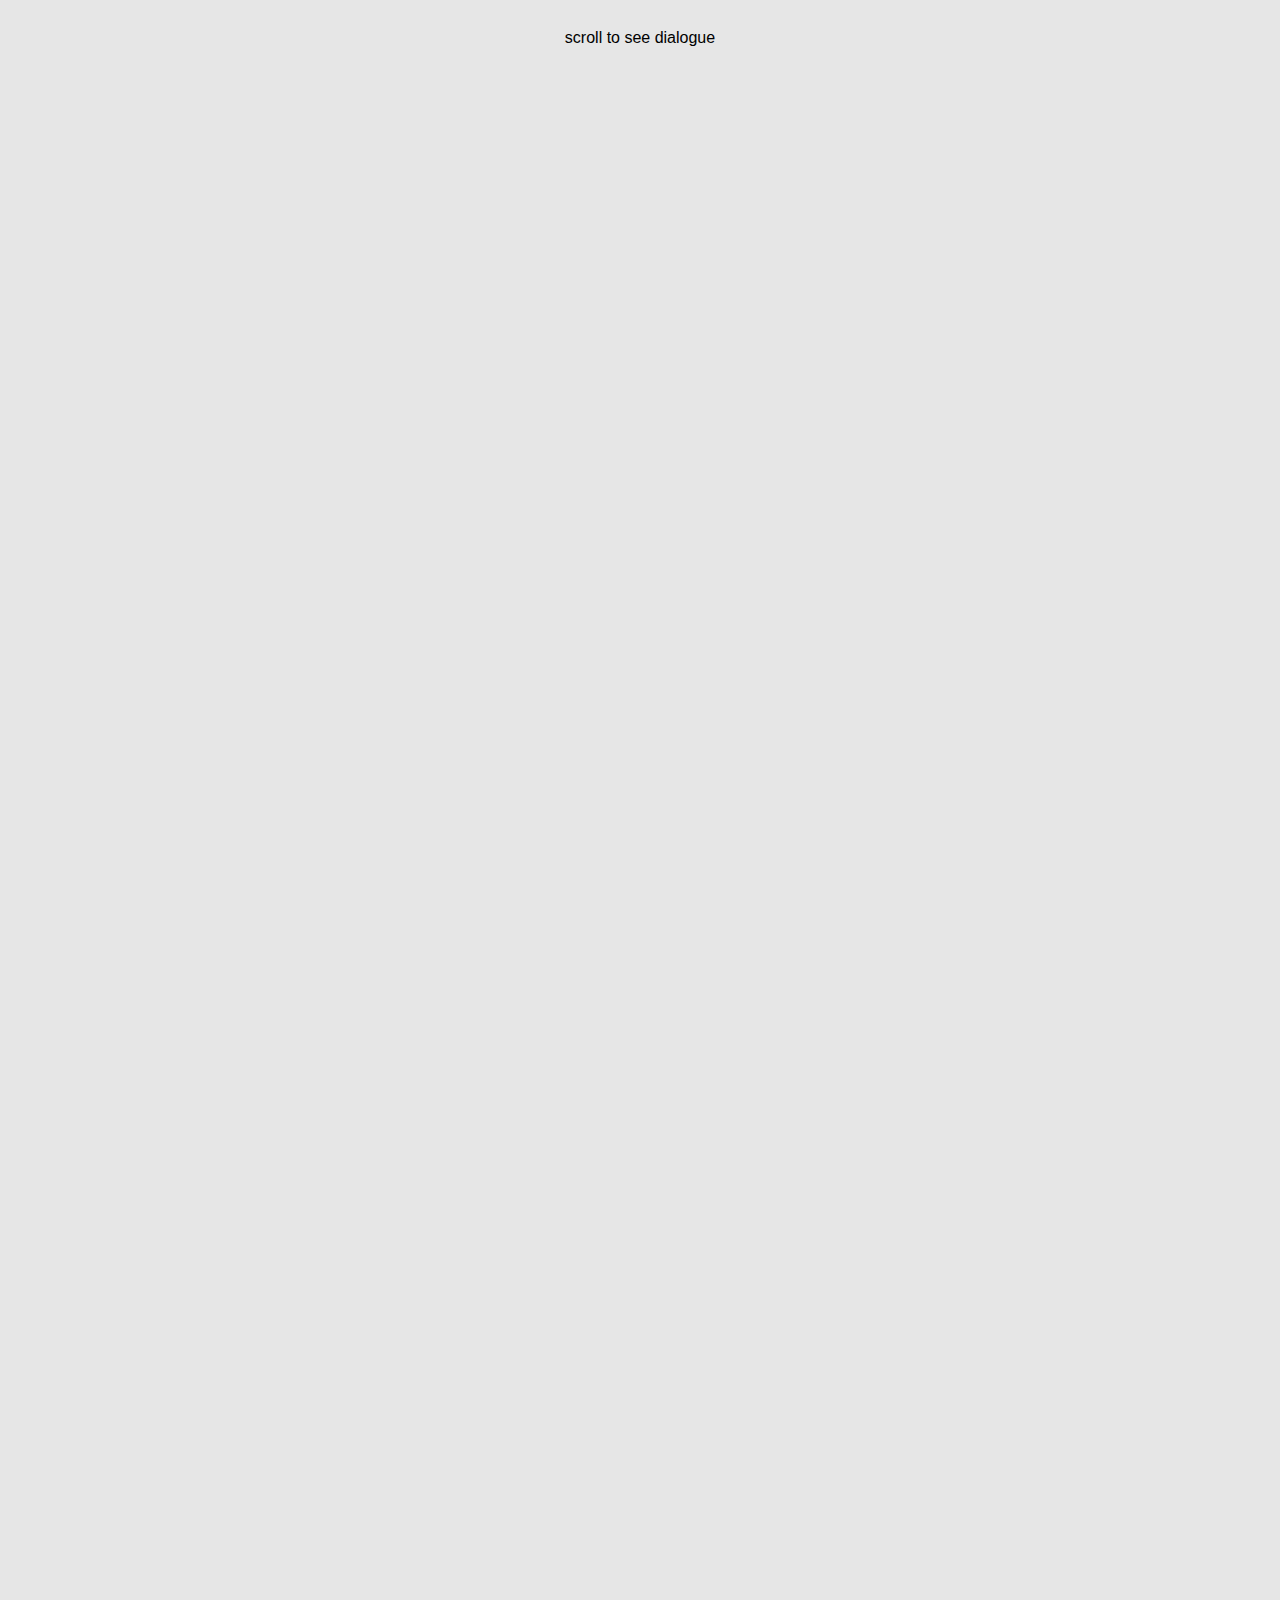
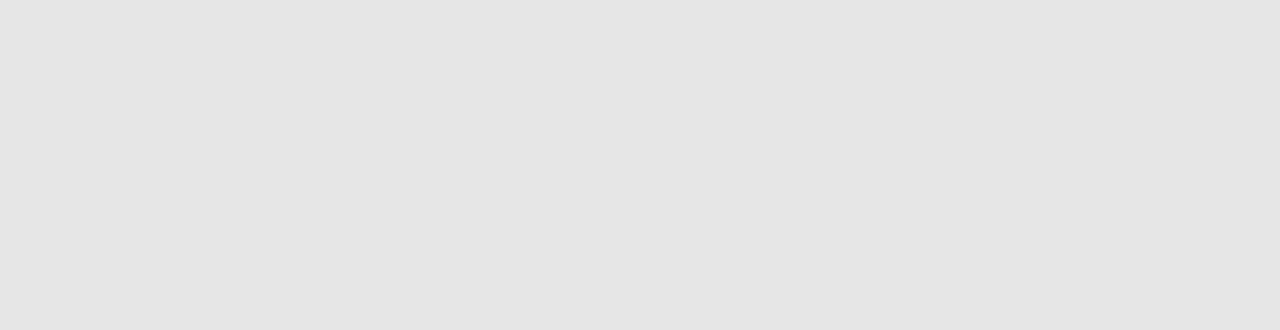
<file: code experiments/speech bubble/index.html>
<!DOCTYPE html>
<html lang="en">

<head>
    <meta charset="UTF-8">
    <meta name="viewport" content="width=device-width, initial-scale=1.0">
    <title>speechbubble2</title>
    <link rel="stylesheet" type="text/css" href="./css/reset.css">
    <link rel="stylesheet" type="text/css" href="./css/style.css">
    <script src="./js/typeit.min.js"></script>
</head>

<body>
    <div class="all">
        <div class="platzhalter">
            scroll to see dialogue
        </div>


        <div class="story-text-container">
            <p id="phrase1" class="text text-left">Stress has many shades. Follow me, I'll show you what I mean!</p>
            <p id="phrase2" class="text text-right">person's thoughts</p>
            <p id="phrase3" class="text text-left">ghost talk 2</p>
        </div>
    </div>

    <script src="./js/main.js"></script>

</body>

</html>
</file>
<file: code experiments/call-to-action/css/style.css>
/* FONTS ---------------------------------- */
@import url('https://fonts.googleapis.com/css2?family=Kalam:wght@300;400;700&display=swap');

/* GLOBAL COLORS */
:root {
  --weiss: #FAFAFA;
  --schwarz: #0C0C0C;
}

body {
  font-family: 'Kalam', cursive;
  font-weight: 400;
  font-size: 1em;
  text-align: center;
  background-color: var(--weiss);
  color: var(--schwarz);
}

/* BOLD FONT */
b {
  font-size: 2em;
  font-weight: 700;
}

/* NORMAL FONT */
p {
  font-size: 1em;
  font-weight: 400;
  line-height: 1.5em;
}



/* call to action!! */

.comment{
  position: relative;
  float: left;
  max-width: 40vh;
  height: 20vh;
  transition: transform 0.5s;
}

.comment-bubble{
  position: relative;
  max-width: 40vh;
}
.comment-text{
  position: absolute;
  top:0;
  margin: 5vh;
}

.comment:hover{
  transform: translate(1vh,0)
}
</file>
<file: code experiments/knot-final/css/style.css>
body {
  background: #FAFAFA;
  color: #0C0C0C;
}


/* KNOT CHARACTER */
.knot {
  position: absolute;
  left: calc(50vw - 10vw);
  top: 20vh;
  max-width: 20vw;
  animation: knotty 10s infinite
}



.layer1 {
  opacity: 1;
  animation: knot1 12s infinite ease-in-out;
}

.layer2 {
  opacity: 1;
  animation: knot2 25s infinite linear;
}

.layer3 {
  opacity: 0.9;
  animation: knot3 9s infinite ease-in-out;
}

.layer4 {
  opacity: 0.8;
  animation: knot4 5s infinite ease-in-out;
}

/* KNOT LAYERS ANIMATIONS */


@keyframes knot1 {
  0% {
    transform: rotate(0deg) scale(1) translate(0px, 0);
  }

  50% {
    transform: rotate(5deg) scale(1.2) translate(0px, -5px);
  }

  100% {
    transform: rotate(0deg) scale(1) translate(0px, 0);
  }
}

@keyframes knot2 {
  0% {
    transform: scaleX(1) scaleY(1) rotate(0deg);
  }

  50% {
    transform: scaleX(1.1) scaleY(1.2) rotate(180deg);
  }

  100% {
    transform: scaleX(1) scaleY(1) rotate(360deg);
  }
}


@keyframes knot3 {
  0% {
    transform: rotate(0deg) scaleY(1) translate(5px, 0px);
  }

  50% {
    transform: rotate(-10deg) scaleY(1.3) translate(0px, -5px);
  }

  100% {
    transform: rotate(0deg) scaleY(1) translate(5px, 0px);
    ;
  }
}


@keyframes knot4 {
  0% {
    transform: scale(1.1) rotate(0deg) translate(0px, 0px);
  }

  50% {
    transform: scale(1.2) rotate(-10deg) translate(0px, 10px);
  }

  100% {
    transform: scale(1.1) rotate(0deg) translate(0px, 0px);
  }
}
</file>
<file: code experiments/knot/css/style.css>
body {
  background: white;
  color: black;
}

.scribble {
  position: absolute;
  left: calc(50vw - 10vw);
  top: 20vh;
  max-width: 20vw;
}

.s01 {
  opacity: 0.9;
  animation: s1 5s infinite ease-in-out;
}

@keyframes s1 {
  0% {
    transform: rotate(0deg) scale(1.5);
    top: 20vh;

  }

  50% {
    transform: rotate(10deg) scale(1.7);
    top: 16vh;
  }

  100% {
    transform: rotate(0deg) scale(1.5);
    top: 20vh;
  }
}

.s02 {
  opacity: 0.9;
  animation: s2 9s infinite ease-in-out;
}

@keyframes s2 {
  0% {
    transform: rotate(0deg) scale(1.7);
    top: 20vh;
  }

  50% {
    transform: rotate(-30deg) scale(2);
    top: 16vh;
  }

  100% {
    transform: rotate(0deg) scale(1.7);
    top: 20vh;
  }
}

.s03 {
  opacity: 0.9;
  animation: s3 1s infinite ease-in-out;
}

@keyframes s3 {
  0% {
    transform: rotate(0deg) scale(1.5);
  }

  50% {
    transform: rotate(-2deg) scale(1.5);
  }

  100% {
    transform: rotate(0deg) scale(1.5);
  }
}


.s04 {
  opacity: 0.8;
  animation: s4 20s infinite ease-in-out;
}

@keyframes s4 {
  0% {
    transform: rotate(0deg) scaleX(1.5) scaleY(1);
  }

  50% {
    transform: rotate(180deg) scaleX(1) scaleY(1.5);
  }

  100% {
    transform: rotate(360deg) scaleX(1.5) scaleY(1);
  }
}


/* .eyes {
  animation: close-open-eyes 10s infinite;
}

@keyframes close-open-eyes {
  0% {
    transform: scaleY(1);
  }

  90% {
    transform: scaleY(1);
  }

  99% {
    transform: scaleY(0);
  }

  100% {
    transform: scaleY(1);
  }
} */
</file>
<file: code experiments/main-character/css/style.css>
body{
  background: white;
  color: black;
}

.scribble{
  position: absolute;
  left: calc(50vw - 10vw);
  top: 20vh;
  max-width: 20vw;
}

.s01{
  animation: s1 5s infinite ease-in-out;
}

@keyframes s1 { 
  0%{
    transform: rotate(0deg);
  }
  50%{
    transform: rotate(10deg);
  }
  100%{
    transform: rotate(0deg);
  }
}

.s02{
  animation: s2 9s infinite ease-in-out;
}

@keyframes s2 { 
  0%{
    transform: rotate(0deg);
  }
  50%{
    transform: rotate(-30deg);
  }
  100%{
    transform: rotate(0deg);
  }
}

.s03{
  animation: s3 1s infinite ease-in-out;
}

@keyframes s3 { 
  0%{
    transform: rotate(0deg);
  }
  50%{
    transform: rotate(-2deg);
  }
  100%{
    transform: rotate(0deg);
  }
}
</file>
<file: code experiments/scene/css/style.css>
body {
  background-color: rgb(255, 255, 255);
  font-family: sans-serif;
  width: 100%;
  height: 100%;
}

.platzhalter {
  position: absolute;
  top: 30px;
  width: 100%;
  text-align: center;
  height: calc(100vh + 1000px);
}

#paper{
  position: fixed;
  top:0;
  left:0;
  height: 100vh;
  width: 100%;
  opacity: 0.1;
}



#background-color{
  position: fixed;
  top:0px;
  left: 0px;
  height: 100vh;
  width: 100%;
  background-color:#fff;
  transition: 0.5s all;
}


/* TEXT BUBBBLLES */
.text {
  position: fixed;
  left: calc(50vw - 400px);
  top: calc(50vh - 200px);
  line-height: 24px;
  background: #fff;
  border: 2px solid;
  border-radius: 40px;
  padding: 24px;
  text-align: left;
  color: #000;
  min-width: 50px;
  max-width: 300px;
}

.text-left:after {
  content: "";
  position: absolute;
  border: 2px solid;
  border-left: 40px solid white;
  border-right: 0px solid transparent;
  border-top: 0px solid transparent;
  border-bottom: 40px solid transparent;
  left: 30px;
  bottom: -30px;
}

.text-right {
  left: calc(50vw - 20px);
  border-radius: 0px;
  padding: 10px;
  text-align: left;
  color: #000;
  min-width: 50px;
  max-width: 300px;
}

#phrase3{
  left: calc(50vw + 110px);
}






/* BACKGROUNDS */

/* LINE */
#backSVG{
  position: fixed;
  overflow: visible;
  opacity: 0.5;
  top: 25%;
  width: 100%;
  height: 50%;
}

.stress-path{
  stroke: black;
  stroke-width: 5px;
  fill: none;
  stroke-dasharray: 100px;
  transform-origin: center;
  transform: scale(0);
  transition: 0.5s all;
  animation: dashes 2s infinite ease-in-out;
}

@keyframes dashes {
  0%{
    stroke-dashoffset: 0;
  }
  50%{
    stroke-dashoffset: 100px;
  }
  100%{
    stroke-dashoffset: 0;
  }
  
}


/* SCENE */
.background{
  position: fixed;
  width: 1000px;
  top: calc(50vh - 300px);
  left: calc(50vw - 400px);
}





/* MAIN CHARACTER */

.scribble{
  position: fixed;
  left: calc(50vw - 500px);
  top: 30vh;
  max-width: 300px;
}

#wiggle{
  position: fixed;
  animation: wiggle 2s infinite;
}

@keyframes wiggle { 
  0%{
    transform: translate(0, 0);
  }
  50%{
    transform: translate(0,0.5vh);
  }
  100%{
    transform: translate(0, 0);
  }
}

.s01{
  animation: s1 5s infinite ease-in-out;
}

@keyframes s1 { 
  0%{
    transform: rotate(0deg);
  }
  50%{
    transform: rotate(10deg);
  }
  100%{
    transform: rotate(0deg);
  }
}

.s02{
  animation: s2 9s infinite ease-in-out;
}

@keyframes s2 { 
  0%{
    transform: rotate(0deg);
  }
  50%{
    transform: rotate(-30deg);
  }
  100%{
    transform: rotate(0deg);
  }
}

.s03{
  animation: s3 1s infinite ease-in-out;
}

@keyframes s3 { 
  0%{
    transform: rotate(0deg);
  }
  50%{
    transform: rotate(-2deg);
  }
  100%{
    transform: rotate(0deg);
  }
}




/* BUTTONS */
.button{
  background-color: black;
  color: white;
  border: none;
  border-radius: 20px;
  cursor: pointer;
}

.button:hover{
  transform: scale(1.1);
}
</file>
<file: code experiments/speech bubble/css/style.css>
body {
  background-color: rgb(230, 230, 230);
  font-family: sans-serif;
  width: 100%;
  height: 100%;
}

.platzhalter {
  position: absolute;
  top: 30px;
  width: 100vw;
  text-align: center;
  height: calc(100vh + 1000px);

}

.text {
  position: fixed;
  left: calc(50vw - 350px);
  bottom: 50vh;
  line-height: 24px;
  background: #fff;
  border-radius: 40px;
  padding: 24px;
  text-align: left;
  color: #000;
  min-width: 50px;
  max-width: 300px;
}

.text-left:after {
  content: "";
  position: absolute;
  border: 2px solid;
  border-left: 40px solid white;
  border-right: 0px solid transparent;
  border-top: 0px solid transparent;
  border-bottom: 40px solid transparent;
  left: 30px;
  bottom: -30px;
}

.text-right {
  left: calc(50vw + 50px);
  border-radius: 0px;
  padding: 10px;
  text-align: left;
  color: #000;
  min-width: 50px;
  max-width: 300px;
}
</file>
